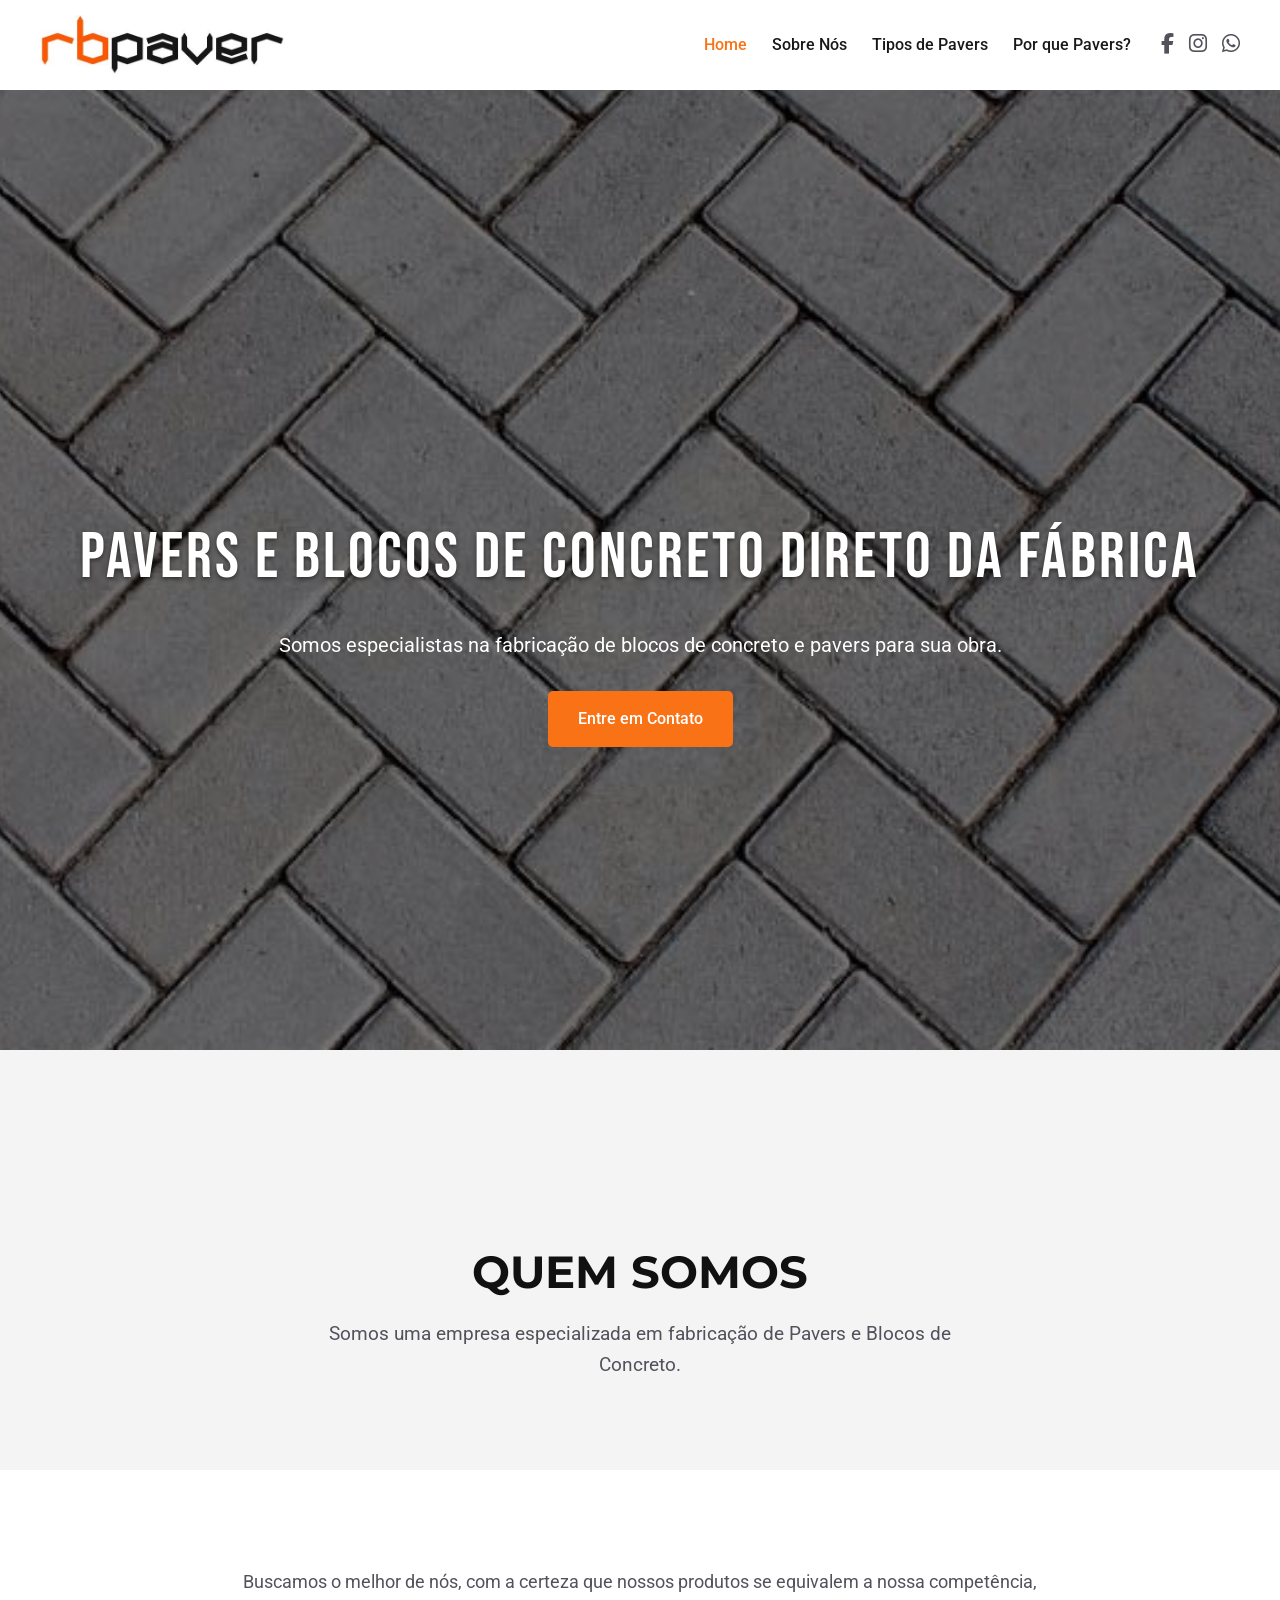
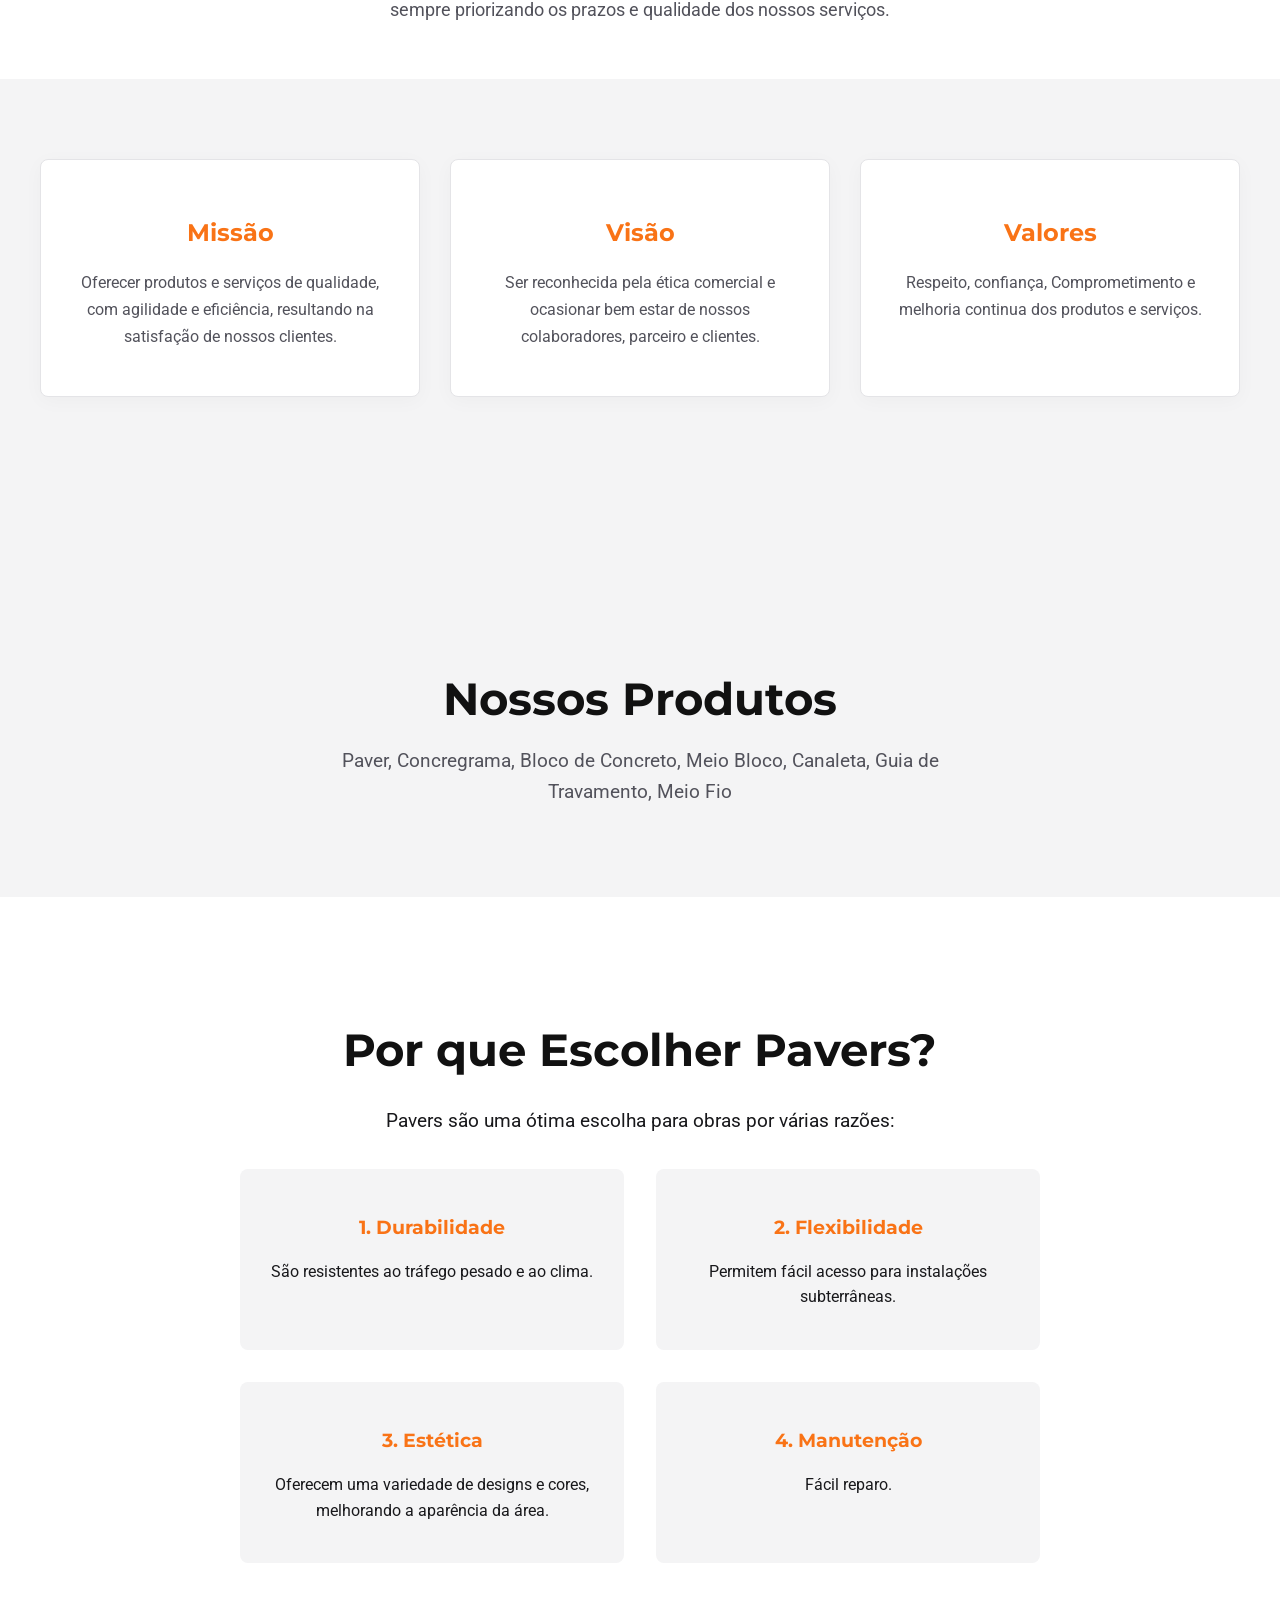
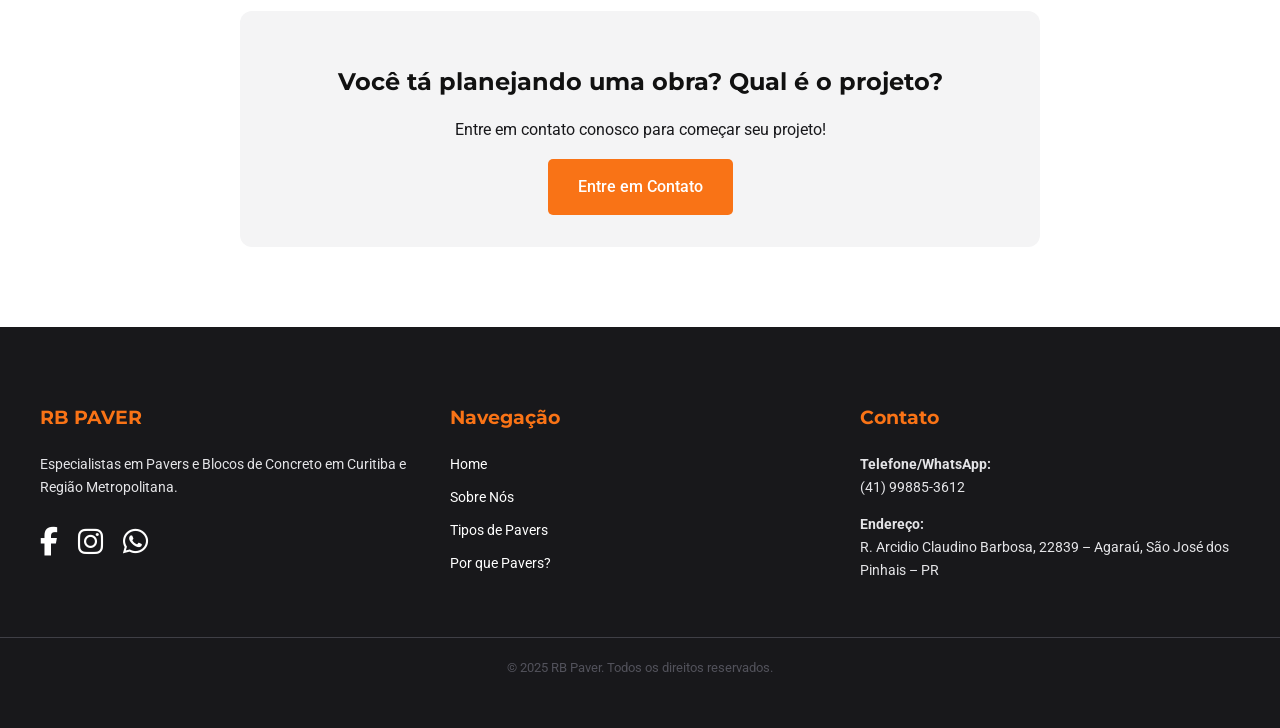
<file: index.html>
<!DOCTYPE html>
<html lang="pt-BR">
<head>
    <meta charset="UTF-8">
    <meta name="viewport" content="width=device-width, initial-scale=1.0">
    <title>RB Paver - Fábrica de Pavers e Blocos de Concreto</title>
    
    <link rel="icon" type="image/jpeg" href="images/rbpaver_logo.jfif">
    <link rel="stylesheet" href="https://cdn.jsdelivr.net/npm/swiper@11/swiper-bundle.min.css" />
    <link rel="stylesheet" href="https://cdnjs.cloudflare.com/ajax/libs/font-awesome/6.5.2/css/all.min.css" integrity="sha512-SnH5WK+bZxgPHs44uWIX+LLJAJ9/2PkPKZ5QiAj6Ta86w+fsb2TkcmfRyVX3pBnMFcV7oQPJkl9QevSCWr3W6A==" crossorigin="anonymous" referrerpolicy="no-referrer" />
    <link rel="preconnect" href="https://fonts.googleapis.com">
    <link rel="preconnect" href="https://fonts.gstatic.com" crossorigin>
    <link href="https://fonts.googleapis.com/css2?family=Bebas+Neue&family=Oswald:wght@600;700&display=swap" rel="stylesheet">
    
    <link rel="stylesheet" href="style.css">
    <style>
        /* Smooth scroll behavior */
        html {
            scroll-behavior: smooth;
        }
        
        /* Espaçamento entre seções */
        section[id] {
            scroll-margin-top: 100px;
        }
    </style>
</head>
<!-- Google tag (gtag.js) -->
<script async src="https://www.googletagmanager.com/gtag/js?id=G-GL65XXDKXP"></script>
<script>
  window.dataLayer = window.dataLayer || [];
  function gtag(){dataLayer.push(arguments);}
  gtag('js', new Date());

  gtag('config', 'G-GL65XXDKXP');
</script>
<body>

    <header class="header">
        <div class="container">
            <a href="#home" class="logo"><img src="images/rbpaver_logo.jfif" alt="RB Paver Logo"></a>
            
            <div class="nav-wrapper">
                <nav class="nav-menu">
                    <ul>
                        <li><a href="#home" class="ativo">Home</a></li>
                        <li><a href="#sobre">Sobre Nós</a></li>
                        <li><a href="#tipos-pavers">Tipos de Pavers</a></li>
                        <li><a href="#por-que-pavers">Por que Pavers?</a></li>
                    </ul>
                </nav>
                <div class="nav-social">
                    <a href="https://www.facebook.com/share/14eRMEpzPqE/?mibextid=wwXIfr" aria-label="Link para o Facebook" target="_blank"><i class="fab fa-facebook-f"></i></a>
                    <a href="https://www.instagram.com/rbpaver_/" aria-label="Link para o Instagram" target="_blank"><i class="fab fa-instagram"></i></a>
                    <a href="https://wa.me/5541998853612" aria-label="Link para o WhatsApp" target="_blank"><i class="fab fa-whatsapp"></i></a>
                </div>
            </div>
        </div>
    </header>

    <main>
        <!-- SEÇÃO HOME/HERO -->
        <section id="home" class="hero">
            <div class="swiper">
                <div class="swiper-wrapper">
                    <div class="swiper-slide"><img src="images/paver1.jpg" alt="Pavers"></div>
                    <div class="swiper-slide"><img src="images/paver2.jpg" alt="Blocos de Concreto RB Paver"></div>
                    <div class="swiper-slide"><img src="images/paver1.jpg" alt="Piso Intertravado"></div> 
                </div>
            </div>

            <div class="hero-overlay">
                <h1 style="font-family: 'Bebas Neue', sans-serif; text-transform: uppercase; letter-spacing: 3px; font-size: 4rem; font-weight: 400;">Pavers e Blocos de Concreto Direto da Fábrica</h1>
                <p>Somos especialistas na fabricação de blocos de concreto e pavers para sua obra.</p>
                <a href="https://wa.me/5541998853612" target="_blank" class="cta-button">Entre em Contato</a>
            </div>
        </section>

        <!-- SEÇÃO SOBRE NÓS -->
        <section id="sobre" class="secao hero-pagina-interna">
            <div class="container">
                <h1 class="secao-titulo">QUEM SOMOS</h1>
                <p class="secao-subtitulo">Somos uma empresa especializada em fabricação de Pavers e Blocos de Concreto.</p>
            </div>
        </section>

        <section class="secao" id="secao-sobre">
            <div class="container">
                <div class="sobre-texto" style="text-align: center; max-width: 800px; margin: 0 auto;">
                    <p>Buscamos o melhor de nós, com a certeza que nossos produtos se equivalem a nossa competência, sempre priorizando os prazos e qualidade dos nossos serviços.</p>
                </div>
            </div>
        </section>
        
        <section class="secao" id="secao-valores">
            <div class="container">
                <div class="valores-grid">
                    <div class="valor-card">
                        <h3>Missão</h3>
                        <p>Oferecer produtos e serviços de qualidade, com agilidade e eficiência, resultando na satisfação de nossos clientes.</p>
                    </div>

                    <div class="valor-card">
                        <h3>Visão</h3>
                        <p>Ser reconhecida pela ética comercial e ocasionar bem estar de nossos colaboradores, parceiro e clientes.</p>
                    </div>
                    
                    <div class="valor-card">
                        <h3>Valores</h3>
                        <p>Respeito, confiança, Comprometimento e melhoria continua dos produtos e serviços.</p>
                    </div>
                </div>
            </div>
        </section>

        <!-- SEÇÃO TIPOS DE PAVERS -->
        <section id="tipos-pavers" class="secao hero-pagina-interna">
            <div class="container">
                <h1 class="secao-titulo">Nossos Produtos</h1>
                <p class="secao-subtitulo">Paver, Concregrama, Bloco de Concreto, Meio Bloco, Canaleta, Guia de Travamento, Meio Fio</p>
            </div>
        </section>

        <!-- <section class="secao" id="secao-produtos-e-cores">
            <div class="container">
                <h2 class="secao-titulo" style="font-size: 2.2rem; text-align: left;">Modelos e Especificações</h2>
                
                <div class="servicos-grid">
                    <div class="servico-card">
                        <img src="https://placehold.co/600x400/555/eee?text=Paver+10x20x06" alt="Paver 10x20x06 35 Mpa">
                        <div class="servico-card-conteudo">
                            <h3>Paver 10x20x06 35 Mpa</h3>
                            <p>Ideal para tráfego leve, como calçadas, jardins e áreas de passagem de pedestres.</p>
                        </div>
                    </div>

                    <div class="servico-card">
                        <img src="https://placehold.co/600x400/555/eee?text=Paver+10x20x08" alt="Paver 10x20x08 35 Mpa">
                        <div class="servico-card-conteudo">
                            <h3>Paver 10x20x08 35 Mpa</h3>
                            <p>Indicado para tráfego médio, como garagens de veículos leves e estacionamentos.</p>
                        </div>
                    </div>

                    <div class="servico-card">
                        <img src="https://placehold.co/600x400/555/eee?text=Paver+10x20x08+50Mpa" alt="Paver 10x20x08 50 Mpa">
                        <div class="servico-card-conteudo">
                            <h3>Paver 10x20x08 50 Mpa</h3>
                            <p>Alta resistência, projetado para pátios industriais e tráfego de veículos pesados.</p>
                        </div>
                    </div>
                    
                    <div class="servico-card">
                        <img src="https://placehold.co/600x400/555/eee?text=Paver+10x20x10+50Mpa" alt="Paver 10x20x10 50 Mpa">
                        <div class="servico-card-conteudo">
                            <h3>Paver 10x20x10 50 Mpa</h3>
                            <p>Resistência máxima para condições severas, como portos, aeroportos e vias de caminhões.</p>
                        </div>
                    </div>
                </div>
            </div>
        </section> -->

        <!-- SEÇÃO POR QUE PAVERS -->
        <section id="por-que-pavers" class="secao conteudo-pagina">
            <div class="container">
                <h1 class="secao-titulo">Por que Escolher Pavers?</h1>
                
                <div class="texto-conteudo">
                    <p class="destaque">Pavers são uma ótima escolha para obras por várias razões:</p>

                    <div class="beneficios">
                        <div class="beneficio-item">
                            <h3>1. Durabilidade</h3>
                            <p>São resistentes ao tráfego pesado e ao clima.</p>
                        </div>

                        <div class="beneficio-item">
                            <h3>2. Flexibilidade</h3>
                            <p>Permitem fácil acesso para instalações subterrâneas.</p>
                        </div>

                        <div class="beneficio-item">
                            <h3>3. Estética</h3>
                            <p>Oferecem uma variedade de designs e cores, melhorando a aparência da área.</p>
                        </div>

                        <div class="beneficio-item">
                            <h3>4. Manutenção</h3>
                            <p>Fácil reparo.</p>
                        </div>
                    </div>

                    <div class="cta-section">
                        <h2>Você tá planejando uma obra? Qual é o projeto?</h2>
                        <p>Entre em contato conosco para começar seu projeto!</p>
                        <a href="https://wa.me/5541998853612" target="_blank" class="cta-button">Entre em Contato</a>
                    </div>
                </div>
            </div>
        </section>
    </main>

    <footer class="footer">
        <div class="container">
            <div>
                <h4>RB PAVER</h4>
                <p>Especialistas em Pavers e Blocos de Concreto em Curitiba e Região Metropolitana.</p>
                <div class="footer-social">
                    <a href="https://www.facebook.com/share/14eRMEpzPqE/?mibextid=wwXIfr" aria-label="Link para o Facebook" target="_blank"><i class="fab fa-facebook-f"></i></a>
                    <a href="https://www.instagram.com/rbpaver_/" aria-label="Link para o Instagram" target="_blank"><i class="fab fa-instagram"></i></a>
                    <a href="https://wa.me/5541998853612" aria-label="Link para o WhatsApp" target="_blank"><i class="fab fa-whatsapp"></i></a>
                </div>
            </div>
            <div>
                <h4>Navegação</h4>
                <ul>
                    <li><a href="#home">Home</a></li>
                    <li><a href="#sobre">Sobre Nós</a></li>
                    <li><a href="#tipos-pavers">Tipos de Pavers</a></li>
                    <li><a href="#por-que-pavers">Por que Pavers?</a></li>
                </ul>
            </div>
            <div>
                <h4>Contato</h4>
                <p>
                    <strong>Telefone/WhatsApp:</strong><br>
                    (41) 99885-3612
                </p>
                <p>
                    <strong>Endereço:</strong><br>
                    R. Arcidio Claudino Barbosa, 22839 – Agaraú, São José dos Pinhais – PR
                </p>
            </div>
        </div>
        <div class="copyright">
            &copy; 2025 RB Paver. Todos os direitos reservados.
        </div>
    </footer>

    <script src="script.js" defer></script>
    <script>
        // Atualizar classe ativo no menu ao fazer scroll
        document.addEventListener('DOMContentLoaded', function() {
            const sections = document.querySelectorAll('section[id]');
            const navLinks = document.querySelectorAll('.nav-menu a');
            
            function updateActiveNav() {
                let current = '';
                const scrollY = window.pageYOffset;
                
                sections.forEach(section => {
                    const sectionTop = section.offsetTop;
                    const sectionHeight = section.clientHeight;
                    if (scrollY >= (sectionTop - 150)) {
                        current = section.getAttribute('id');
                    }
                });
                
                navLinks.forEach(link => {
                    link.classList.remove('ativo');
                    if (link.getAttribute('href') === '#' + current) {
                        link.classList.add('ativo');
                    }
                });
            }
            
            window.addEventListener('scroll', updateActiveNav);
            
            // Inicializar Swiper se necessário
            if (typeof Swiper !== 'undefined') {
                new Swiper('.swiper', {
                    loop: true,
                    autoplay: {
                        delay: 5000,
                        disableOnInteraction: false,
                    },
                    effect: 'fade',
                    fadeEffect: {
                        crossFade: true
                    }
                });
            }
        });
    </script>
</body>
</html>
</file>
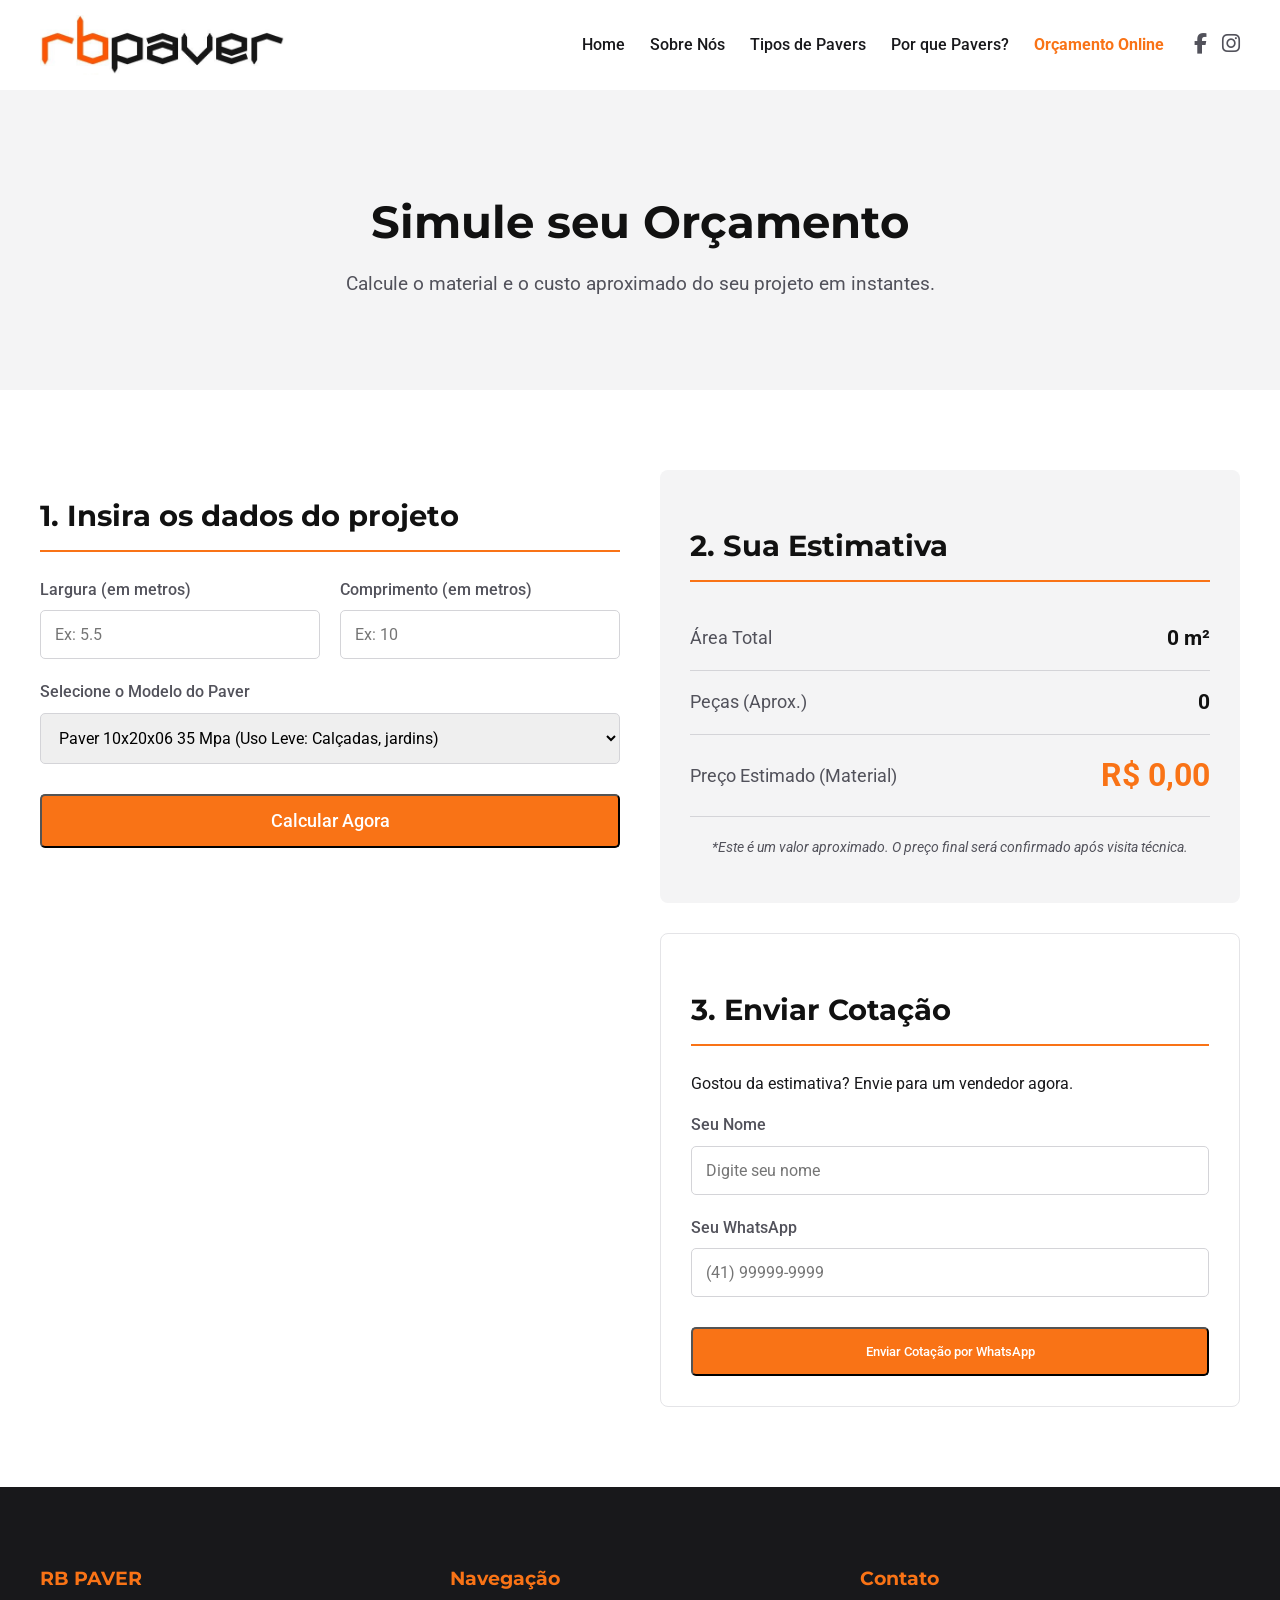
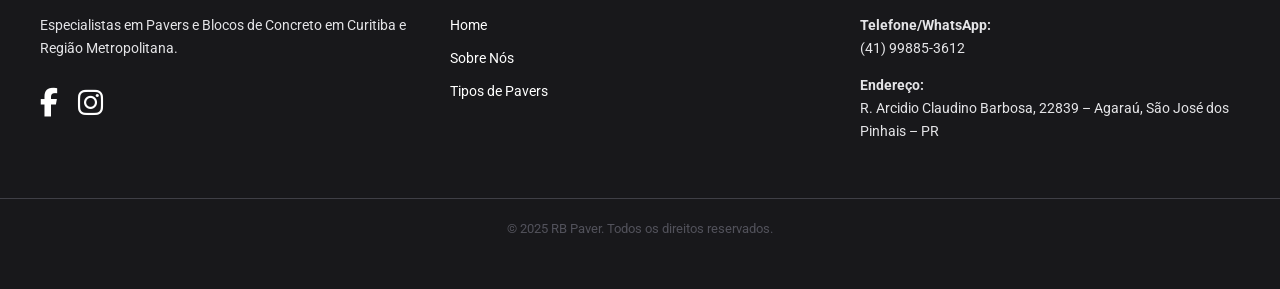
<file: calculadora.html>
<!DOCTYPE html>
<html lang="pt-BR">
<head>
    <meta charset="UTF-8">
    <meta name="viewport" content="width=device-width, initial-scale=1.0">
    <title>Calculadora de Pavers - RB Paver</title>
    
    <link rel="icon" type="image/jpeg" href="images/rbpaver_logo.jfif">
    <link rel="stylesheet" href="https://cdn.jsdelivr.net/npm/swiper@11/swiper-bundle.min.css" />
    <link rel="stylesheet" href="https://cdnjs.cloudflare.com/ajax/libs/font-awesome/6.5.2/css/all.min.css" integrity="sha512-SnH5WK+bZxgPHs44uWIX+LLJAJ9/2PkPKZ5QiAj6Ta86w+fsb2TkcmfRyVX3pBnMFcV7oQPJkl9QevSCWr3W6A==" crossorigin="anonymous" referrerpolicy="no-referrer" />
    
    <link rel="stylesheet" href="style.css">
</head>
<body>

    <header class="header">
        <div class="container">
            <a href="index.html" class="logo"><img src="images/rbpaver_logo.jfif" alt="RB Paver Logo"></a>
            
            <div class="nav-wrapper">
                <nav class="nav-menu">
                    <ul>
                        <li><a href="index.html">Home</a></li>
                        <li><a href="sobre.html">Sobre Nós</a></li>
                        <li><a href="tipos-de-pavers.html">Tipos de Pavers</a></li>
                        <li><a href="por-que-pavers.html">Por que Pavers?</a></li>
                        <li><a href="calculadora.html" class="ativo"><b>Orçamento Online</b></a></li>
                    </ul>
                </nav>
                <div class="nav-social">
                    <a href="https://www.facebook.com/share/14eRMEpzPqE/?mibextid=wwXIfr" aria-label="Link para o Facebook" target="_blank"><i class="fab fa-facebook-f"></i></a>
                    <a href="https://www.instagram.com/rbpaver_/" aria-label="Link para o Instagram" target="_blank"><i class="fab fa-instagram"></i></a>
                </div>
            </div>
        </div>
    </header>

    <main>

        <section class="secao hero-pagina-interna">
            <div class="container">
                <h1 class="secao-titulo">Simule seu Orçamento</h1>
                <p class="secao-subtitulo">Calcule o material e o custo aproximado do seu projeto em instantes.</p>
            </div>
        </section>

        <section class="secao secao-calculadora">
            <div class="container calculadora-container">

                <div class="calculadora-form" id="calculadora-form">
                    <h2 class="calculadora-titulo">1. Insira os dados do projeto</h2>
                    
                    <div class="form-grupo-grid">
                        <div class="form-grupo">
                            <label for="largura">Largura (em metros)</label>
                            <input type="number" id="largura" placeholder="Ex: 5.5" min="0">
                        </div>
                        <div class="form-grupo">
                            <label for="comprimento">Comprimento (em metros)</label>
                            <input type="number" id="comprimento" placeholder="Ex: 10" min="0">
                        </div>
                    </div>

                    <div class="form-grupo">
                        <label for="modelo-paver">Selecione o Modelo do Paver</label>
                        <select id="modelo-paver">
                            <option value="p6_35">Paver 10x20x06 35 Mpa (Uso Leve: Calçadas, jardins)</option>
                            <option value="p8_35">Paver 10x20x08 35 Mpa (Uso Médio: Carros de passeio)</option>
                            <option value="p8_50">Paver 10x20x08 50 Mpa (Uso Pesado: Pátios industriais)</option>
                            <option value="p10_50">Paver 10x20x10 50 Mpa (Uso Super Pesado: Tráfego de caminhões)</option>
                        </select>
                    </div>

                    <button type="button" id="btn-calcular" class="cta-button">Calcular Agora</button>
                </div>

                <div class="calculadora-lateral">
                    
                    <div class="calculadora-resultados" id="resultados-box">
                        <h2 class="calculadora-titulo">2. Sua Estimativa</h2>
                        <div class="resultado-item">
                            <span>Área Total</span>
                            <strong id="res-area">0 m²</strong>
                        </div>
                        <div class="resultado-item">
                            <span>Peças (Aprox.)</span>
                            <strong id="res-pecas">0</strong>
                        </div>
                        <div class="resultado-item preco">
                            <span>Preço Estimado (Material)</span>
                            <strong id="res-preco">R$ 0,00</strong>
                        </div>
                        <p class="aviso-legal">
                            *Este é um valor aproximado. O preço final será confirmado após visita técnica.
                        </p>
                    </div>

                    <div class="form-cotacao" id="form-cotacao-box">
                        <h2 class="calculadora-titulo">3. Enviar Cotação</h2>
                        <p>Gostou da estimativa? Envie para um vendedor agora.</p>
                        <form id="form-envio-whatsapp">
                            <div class="form-grupo">
                                <label for="nome-cliente">Seu Nome</label>
                                <input type="text" id="nome-cliente" placeholder="Digite seu nome" required>
                            </div>
                            <div class="form-grupo">
                                <label for="whatsapp-cliente">Seu WhatsApp</label>
                                <input type="tel" id="whatsapp-cliente" placeholder="(41) 99999-9999" required>
                            </div>
                            <button type="submit" class="cta-button">Enviar Cotação por WhatsApp</button>
                        </form>
                    </div>

                </div>

            </div>
        </section>

    </main>

    <footer class="footer">
        <div class="container">
            <div>
                <h4>RB PAVER</h4>
                <p>Especialistas em Pavers e Blocos de Concreto em Curitiba e Região Metropolitana.</p>
                <div class="footer-social">
                    <a href="https://www.facebook.com/share/14eRMEpzPqE/?mibextid=wwXIfr" aria-label="Link para o Facebook" target="_blank"><i class="fab fa-facebook-f"></i></a>
                    <a href="https://www.instagram.com/rbpaver_/" aria-label="Link para o Instagram" target="_blank"><i class="fab fa-instagram"></i></a>
                </div>
            </div>
            <div>
                <h4>Navegação</h4>
                <ul>
                    <li><a href="index.html">Home</a></li>
                    <li><a href="sobre.html">Sobre Nós</a></li>
                    <li><a href="tipos-de-pavers.html">Tipos de Pavers</a></li>
                </ul>
            </div>
            <div>
                <h4>Contato</h4>
                <p>
                    <strong>Telefone/WhatsApp:</strong><br>
                    (41) 99885-3612
                </p>
                <p>
                    <strong>Endereço:</strong><br>
                    R. Arcidio Claudino Barbosa, 22839 – Agaraú, São José dos Pinhais – PR
                </p>
            </div>
        </div>
        <div class="copyright">
            &copy; 2025 RB Paver. Todos os direitos reservados.
        </div>
    </footer>

    <script src="script.js" defer></script>
</body>
</html>
</file>
<file: style.css>
/* --- Importação da Nova Fonte --- */
@import url('https://fonts.googleapis.com/css2?family=Montserrat:wght@400;700&family=Roboto:wght@400;500&display=swap');

/* --- Configuração Global (Paleta Rebalanceada) --- */
:root {
    --cor-primaria: #111111; /* Preto 'imponente' (Títulos) */
    --cor-destaque: #F97316;  /* Laranja vibrante (Botões, links) */
    --cor-fundo: #FFFFFF;     /* Base Branca (Elegante) */
    --cor-fundo-alt: #F4F4F5; /* Cinza claro (Seções alternadas) */
    --cor-texto: #18181B;     /* Texto principal (Cinza super escuro) */
    --cor-texto-secundario: #52525B; /* Texto cinza (Subtítulos) */
    --cor-dark-section: #18181B; /* Cinza escuro para contraste (Footer/CTA) */
    --cor-branca: #FFFFFF;
}

body {
    /* Fonte padrão (Roboto) para textos corridos */
    font-family: 'Roboto', -apple-system, BlinkMacSystemFont, "Segoe UI", Helvetica, Arial, sans-serif;
    margin: 0;
    padding: 0;
    background-color: var(--cor-fundo);
    color: var(--cor-texto);
    line-height: 1.6;
}

/* --- Nova Fonte para Títulos e Logo --- */
h1, h2, h3, h4, .logo {
    font-family: 'Montserrat', sans-serif;
    font-weight: 700; /* Deixa os títulos imponentes */
}

.container {
    max-width: 1200px;
    margin: 0 auto;
    padding: 0 20px;
}

/* --- Header (Fundo Branco Sólido) --- */
.header {
    background-color: #ffffff;
    padding: 15px 0;
    position: fixed;
    top: 0;
    width: 100%;
    z-index: 1000;
}

.header .container {
    display: flex;
    justify-content: space-between;
    align-items: center;
}

.logo {
    text-decoration: none;
}

.logo img {
    max-height: 60px;
    width: auto;
    display: block;
}

.nav-menu ul {
    margin: 0;
    padding: 0;
    list-style: none;
    display: flex;
    gap: 25px;
}

.nav-menu a {
    text-decoration: none;
    color: var(--cor-texto);
    font-weight: 500;
    transition: color 0.3s;
}

.nav-menu a:hover, .nav-menu a.ativo {
    color: var(--cor-destaque);
}

/* --- Seção Hero (Estilo Allana: Tela Cheia com Swiper) --- */
.hero {
    height: 100vh;
    width: 100%;
    position: relative;
    color: var(--cor-branca);
    display: flex;
    align-items: center;
    justify-content: center;
    text-align: center;
}

.swiper {
    width: 100%;
    height: 100%;
    position: absolute;
    top: 0;
    left: 0;
}

.swiper-slide img {
    display: block;
    width: 100%;
    height: 100%;
    object-fit: cover;
    filter: brightness(0.5);
}

.hero-overlay {
    position: relative;
    z-index: 10;
    padding: 20px;
}

.hero-overlay h1 {
    font-size: 3.5rem;
    margin-bottom: 20px;
    text-shadow: 0 2px 4px rgba(0,0,0,0.5);
}

.hero-overlay p {
    font-size: 1.25rem;
    margin-bottom: 30px;
    font-family: 'Roboto', sans-serif; /* Garante que o parágrafo use a fonte de texto */
    font-weight: 400;
}

/* --- Botões (Nova Paleta) --- */
.cta-button {
    display: inline-block;
    padding: 15px 30px;
    background-color: var(--cor-destaque);
    color: var(--cor-branca);
    text-decoration: none;
    font-weight: bold;
    border-radius: 5px;
    transition: background-color 0.3s, transform 0.3s;
    font-family: 'Roboto', sans-serif; /* Usa a fonte de texto */
    font-weight: 500;
}

.cta-button:hover {
    background-color: #EA580C;
    transform: translateY(-2px);
}

.cta-button.secundario {
    background-color: transparent;
    border: 2px solid var(--cor-destaque);
    color: var(--cor-destaque);
    margin-left: 15px;
}
.cta-button.secundario:hover {
    background-color: var(--cor-destaque);
    color: var(--cor-branca);
}

/* --- Seções Padrão (Minimalistas) --- */
.secao {
    padding: 80px 0;
    text-align: center;
}
main section:first-of-type {
    padding-top: calc(80px + 70px);
}

.secao-titulo {
    font-size: 2.8rem;
    margin-bottom: 20px;
    color: var(--cor-primaria);
}

.secao-subtitulo {
    font-size: 1.1rem;
    max-width: 700px;
    margin: 0 auto 50px auto;
    color: var(--cor-texto-secundario);
}

/* --- MUDANÇA: Fundo cinza para seção de serviços --- */
#servicos-prev {
    background-color: var(--cor-fundo-alt);
}

/* --- Prévia de Serviços (Cards) --- */
.servicos-grid {
    display: grid;
    grid-template-columns: repeat(auto-fit, minmax(300px, 1fr));
    gap: 30px;
    text-align: left;
}

.servico-card {
    background-color: var(--cor-fundo); /* Cards BRANCOS */
    border-radius: 8px;
    border: 1px solid #E4E4E7;
    overflow: hidden;
    transition: border-color 0.3s, box-shadow 0.3s;
    /* Sombra mais pronunciada para 'flutuar' sobre o fundo cinza */
    box-shadow: 0 4px 20px rgba(0,0,0,0.05);
}

.servico-card:hover {
    border-color: var(--cor-destaque);
    box-shadow: 0 8px 30px rgba(0,0,0,0.08);
}

.servico-card img {
    width: 100%;
    height: 200px;
    object-fit: cover;
}

.servico-card-conteudo {
    padding: 30px;
}

.servico-card h3 {
    font-size: 1.5rem;
    color: var(--cor-primaria);
    margin-top: 0;
}

/* --- CTA para Calculadora (Seção de Contraste) --- */
.cta-calculadora {
    background-color: var(--cor-dark-section);
    color: var(--cor-branca);
}

.cta-calculadora .secao-titulo {
    color: var(--cor-branca);
}

.cta-calculadora .secao-subtitulo {
    color: rgba(255, 255, 255, 0.9);
}

.cta-calculadora .cta-button {
    background-color: var(--cor-destaque);
}
.cta-calculadora .cta-button:hover {
    background-color: #EA580C;
}

/* --- Depoimentos --- */
.depoimento {
    max-width: 800px;
    margin: 0 auto 40px auto;
    font-style: italic;
    font-size: 1.2rem;
    color: var(--cor-texto-secundario);
}

.depoimento-autor {
    font-style: normal;
    font-weight: bold;
    margin-top: 10px;
    color: var(--cor-primaria);
}

/* --- Footer (Rodapé) --- */
.footer {
    background-color: var(--cor-dark-section);
    color: #E4E4E7;
    padding: 50px 0;
    font-size: 0.9rem;
}

.footer .container {
    display: grid;
    grid-template-columns: repeat(auto-fit, minmax(250px, 1fr));
    gap: 30px;
}

.footer h4 {
    font-size: 1.2rem;
    margin-bottom: 20px;
    color: var(--cor-destaque);
}

.footer ul {
    list-style: none;
    padding: 0;
}
.footer ul li {
    margin-bottom: 10px;
}
.footer ul li a {
    color: var(--cor-branca);
    text-decoration: none;
    transition: color 0.3s;
}
.footer ul li a:hover {
    color: var(--cor-destaque);
}

.copyright {
    text-align: center;
    margin-top: 40px;
    padding-top: 20px;
    border-top: 1px solid #3f3f46;
    font-size: 0.8rem;
    color: var(--cor-texto-secundario);
}

/* --- Estilos da Página da Calculadora --- */

/* Hero simples para páginas internas */
.hero-pagina-interna {
    background-color: var(--cor-fundo-alt);
    padding-top: calc(80px + 70px); /* Compensa header fixo */
    padding-bottom: 40px;
}
.hero-pagina-interna .secao-titulo {
    font-size: 2.8rem;
    margin-bottom: 10px;
}
.hero-pagina-interna .secao-subtitulo {
    font-size: 1.2rem;
    color: var(--cor-texto-secundario);
}

/* Container da calculadora com 2 colunas */
.calculadora-container {
    display: grid;
    grid-template-columns: 1fr; /* 1 coluna em mobile */
    gap: 40px;
}

/* Media query para telas maiores (desktop) */
@media (min-width: 992px) {
    .calculadora-container {
        grid-template-columns: 1fr 1fr; /* 2 colunas em desktop */
    }
}

.calculadora-titulo {
    font-size: 1.8rem;
    color: var(--cor-primaria);
    margin-bottom: 25px;
    border-bottom: 2px solid var(--cor-destaque);
    padding-bottom: 10px;
    text-align: left;
}

/* Estilos do Formulário */
.calculadora-form, .calculadora-lateral {
    text-align: left;
}

.form-grupo {
    margin-bottom: 20px;
}

.form-grupo-grid {
    display: grid;
    grid-template-columns: 1fr 1fr;
    gap: 20px;
}

.form-grupo label {
    display: block;
    margin-bottom: 8px;
    font-weight: 500;
    color: var(--cor-texto-secundario);
}

.form-grupo input[type="number"],
.form-grupo input[type="text"],
.form-grupo input[type="tel"],
.form-grupo select {
    width: 100%;
    padding: 14px;
    border: 1px solid #D4D4D8; /* cinza claro */
    border-radius: 5px;
    font-size: 1rem;
    font-family: 'Roboto', sans-serif;
    box-sizing: border-box; /* Garante que o padding não estoure a largura */
    transition: border-color 0.3s, box-shadow 0.3s;
}

.form-grupo input:focus,
.form-grupo select:focus {
    outline: none;
    border-color: var(--cor-destaque);
    box-shadow: 0 0 0 2px rgba(249, 115, 22, 0.3); /* Sombra laranja sutil */
}

.calculadora-form .cta-button {
    width: 100%;
    font-size: 1.1rem;
    margin-top: 10px;
}

/* Estilos dos Resultados */
.calculadora-resultados {
    background-color: var(--cor-fundo-alt);
    padding: 30px;
    border-radius: 8px;
    margin-bottom: 30px;
}

.resultado-item {
    display: flex;
    justify-content: space-between;
    align-items: center;
    font-size: 1.1rem;
    color: var(--cor-texto-secundario);
    padding: 15px 0;
    border-bottom: 1px solid #D4D4D8;
}

.resultado-item span {
    margin-right: 15px;
}

.resultado-item strong {
    font-size: 1.3rem;
    font-weight: 700;
    color: var(--cor-primaria);
}

.resultado-item.preco strong {
    font-size: 2rem;
    color: var(--cor-destaque); /* Preço final em laranja */
}

.aviso-legal {
    font-size: 0.85rem;
    color: var(--cor-texto-secundario);
    margin-top: 20px;
    text-align: center;
    font-style: italic;
}

/* Formulário de Cotação (abaixo dos resultados) */
.form-cotacao {
    background-color: var(--cor-fundo);
    border: 1px solid #E4E4E7;
    padding: 30px;
    border-radius: 8px;
}

.form-cotacao .cta-button {
    width: 100%;
    margin-top: 10px;
}


/* --- Estilos da Página Sobre Nós --- */

#secao-sobre {
    padding-bottom: 40px; /* Reduz o espaçamento inferior */
}

/* Grid de Imagem + Texto */
.sobre-intro-grid {
    display: grid;
    grid-template-columns: 1fr; /* 1 coluna mobile */
    gap: 40px;
    align-items: center;
    text-align: left;
}

@media (min-width: 768px) {
    .sobre-intro-grid {
        grid-template-columns: 1fr 1fr; /* 2 colunas desktop */
    }
}

.sobre-imagem img {
    width: 100%;
    border-radius: 8px;
    box-shadow: 0 10px 30px rgba(0,0,0,0.1);
}

.sobre-texto h2 {
    font-size: 2.2rem;
    color: var(--cor-primaria);
    margin-bottom: 20px;
}

.sobre-texto p {
    font-size: 1.1rem;
    color: var(--cor-texto-secundario);
    margin-bottom: 15px;
}

/* Seção Missão, Visão e Valores */
#secao-valores {
    background-color: var(--cor-fundo-alt); /* Fundo cinza claro */
}

.valores-grid {
    display: grid;
    grid-template-columns: 1fr; /* 1 coluna mobile */
    gap: 30px;
}

@media (min-width: 768px) {
    .valores-grid {
        grid-template-columns: repeat(3, 1fr); /* 3 colunas desktop */
    }
}

/* Cards de Missão/Visão/Valores */
.valor-card {
    background-color: var(--cor-branca);
    padding: 30px;
    border-radius: 8px;
    border: 1px solid #E4E4E7;
    text-align: center;
    box-shadow: 0 4px 20px rgba(0,0,0,0.03);
    transition: transform 0.3s, box-shadow 0.3s;
}

.valor-card:hover {
    transform: translateY(-5px);
    box-shadow: 0 8px 30px rgba(0,0,0,0.06);
}

.valor-card h3 {
    font-size: 1.5rem;
    color: var(--cor-destaque); /* Laranja */
    margin-bottom: 15px;
}

.valor-card p {
    font-size: 1rem;
    color: var(--cor-texto-secundario);
    line-height: 1.7;
}

/* --- Estilos da Página Tipos de Pavers (Grid de Cores) --- */
.cores-grid {
    display: grid;
    grid-template-columns: repeat(auto-fit, minmax(150px, 1fr));
    gap: 25px;
    margin-top: 40px;
}

.cor-item {
    text-align: center;
}

.cor-quadrado {
    width: 100%;
    aspect-ratio: 1 / 1; /* <<< ESTA É A CORREÇÃO MÁGICA */
    background-color: var(--cor-fundo-alt);
    border: 1px solid #E4E4E7;
    border-radius: 8px;
    box-shadow: 0 2px 4px rgba(0,0,0,0.05);
    overflow: hidden; /* Garante que a imagem não vaze */
}

/* Este é o CSS da "dica bônus", agora integrado */
.cor-quadrado img {
    width: 100%;
    height: 100%;
    object-fit: cover; /* Faz a imagem preencher o espaço sem distorcer */
}

.cor-item p {
    font-weight: 700;
    color: var(--cor-texto);
    font-size: 1.1rem;
    margin: 0;
    margin-top: 15px; /* Adicionado um espaço */
}

/* Media query para telas menores */
@media (max-width: 400px) {
    .cores-grid {
        grid-template-columns: repeat(2, 1fr);
        gap: 15px;
    }
}
.cor-quadrado img {
    width: 100%;
    height: 100%;
    object-fit: cover; /* Isso faz a imagem preencher o espaço sem distorcer */
    border-radius: 8px; /* Para manter as bordas arredondadas */
}

/* --- Estilos para Ícones de Redes Sociais --- */

/* Wrapper no Header para alinhar menu e ícones */
.nav-wrapper {
    display: flex;
    align-items: center;
    gap: 30px;
}

/* Ícones no Header (Menu) */
.nav-social {
    display: flex;
    gap: 15px;
}

.nav-social a {
    color: var(--cor-texto-secundario);
    font-size: 1.3rem;
    transition: color 0.3s;
}

.nav-social a:hover {
    color: var(--cor-destaque);
}

/* Ícones no Footer (Rodapé) */
.footer-social {
    margin-top: 20px;
    display: flex;
    gap: 20px;
}

.footer-social a {
    color: var(--cor-branca);
    font-size: 1.8rem;
    transition: color 0.3s;
}

.footer-social a:hover {
    color: var(--cor-destaque);
}

/* Estilos para a página 'Por que Pavers?' */
.beneficios {
    display: grid;
    grid-template-columns: repeat(auto-fit, minmax(250px, 1fr));
    gap: 2rem;
    margin: 2rem 0;
}

.beneficio-item {
    background-color: var(--cor-fundo-alt);
    padding: 1.5rem;
    border-radius: 8px;
    transition: transform 0.3s ease;
}

.beneficio-item:hover {
    transform: translateY(-5px);
}

.beneficio-item h3 {
    color: var(--cor-destaque);
    margin-bottom: 1rem;
    font-size: 1.2rem;
}

.beneficio-item p {
    color: var(--cor-texto);
    line-height: 1.6;
}

.texto-conteudo {
    max-width: 800px;
    margin: 0 auto;
}

.destaque {
    font-size: 1.2rem;
    color: var(--cor-texto);
    margin-bottom: 2rem;
    text-align: center;
}

.cta-section {
    text-align: center;
    margin-top: 3rem;
    padding: 2rem;
    background-color: var(--cor-fundo-alt);
    border-radius: 12px;
}

.cta-section h2 {
    color: var(--cor-primaria);
    margin-bottom: 1rem;
}

@media (max-width: 768px) {
    .beneficios {
        grid-template-columns: 1fr;
    }
    
    .beneficio-item {
        margin-bottom: 1rem;
    }
}
</file>
